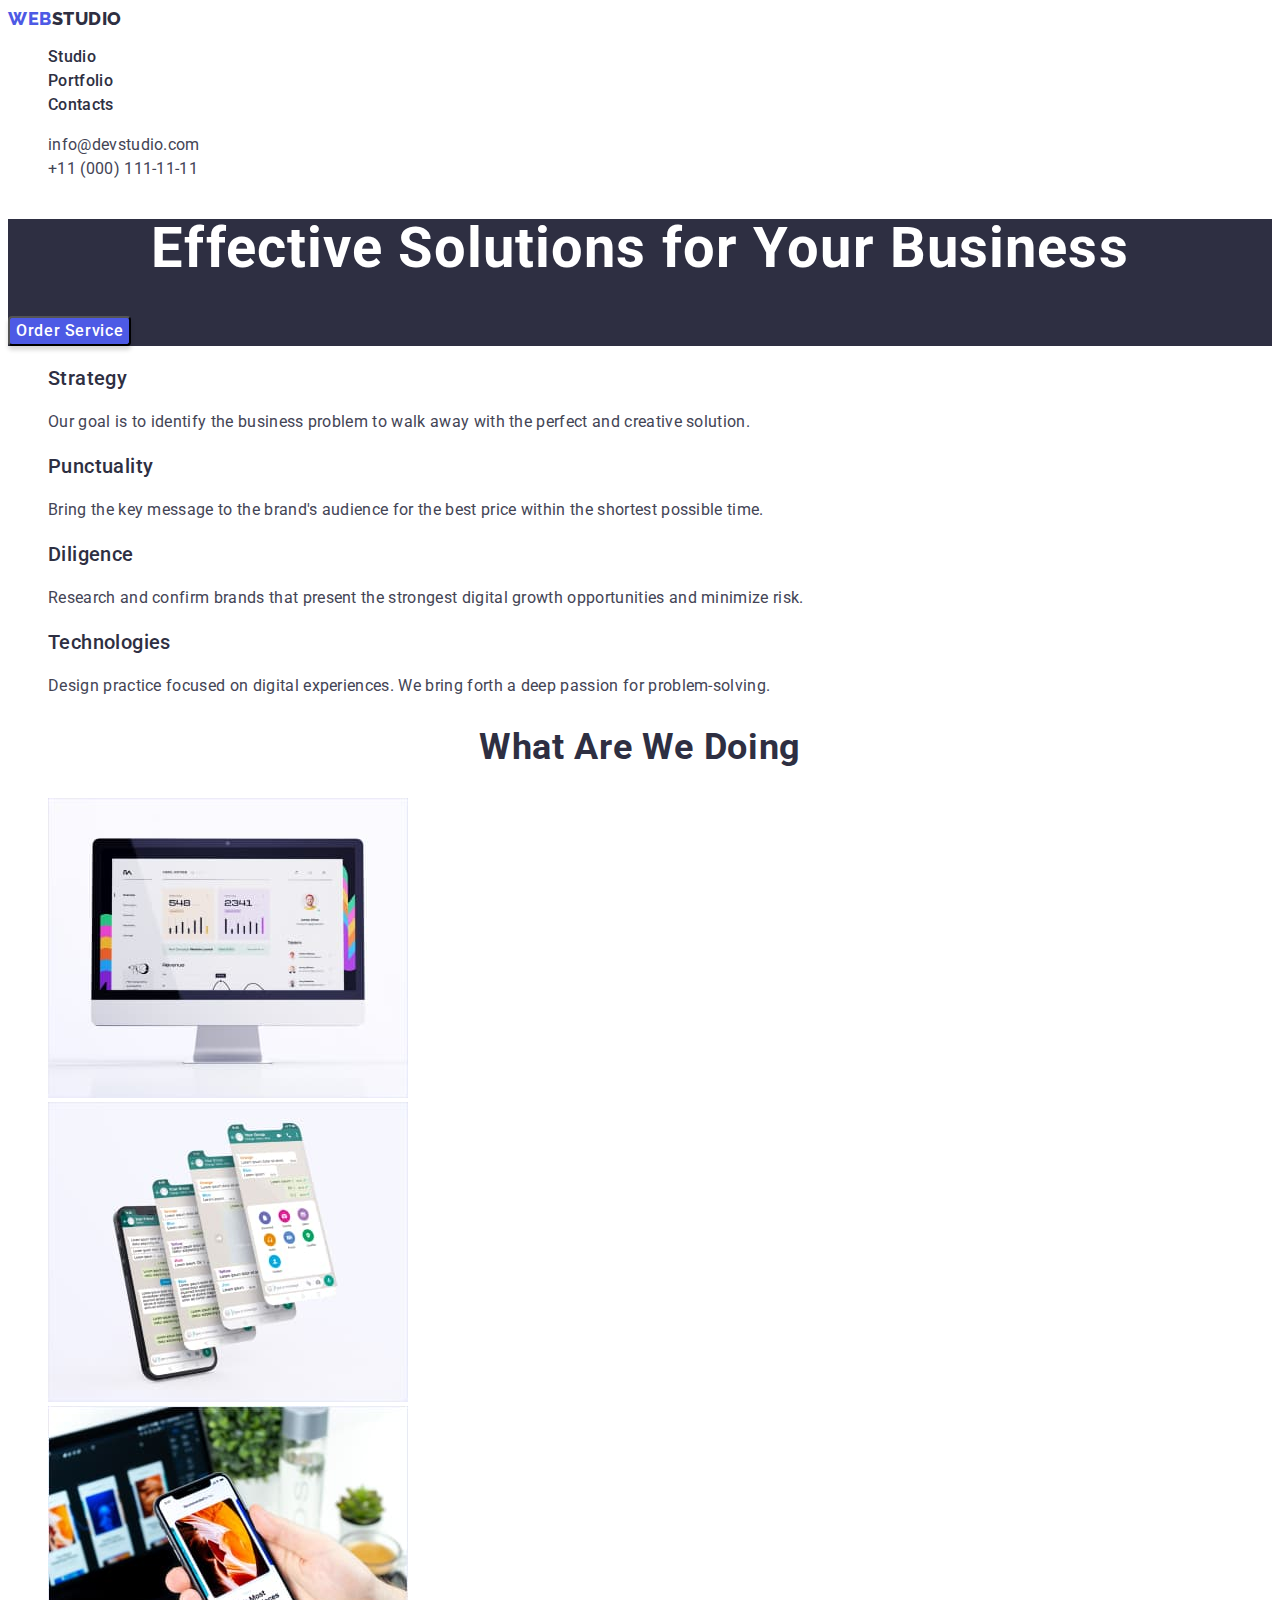
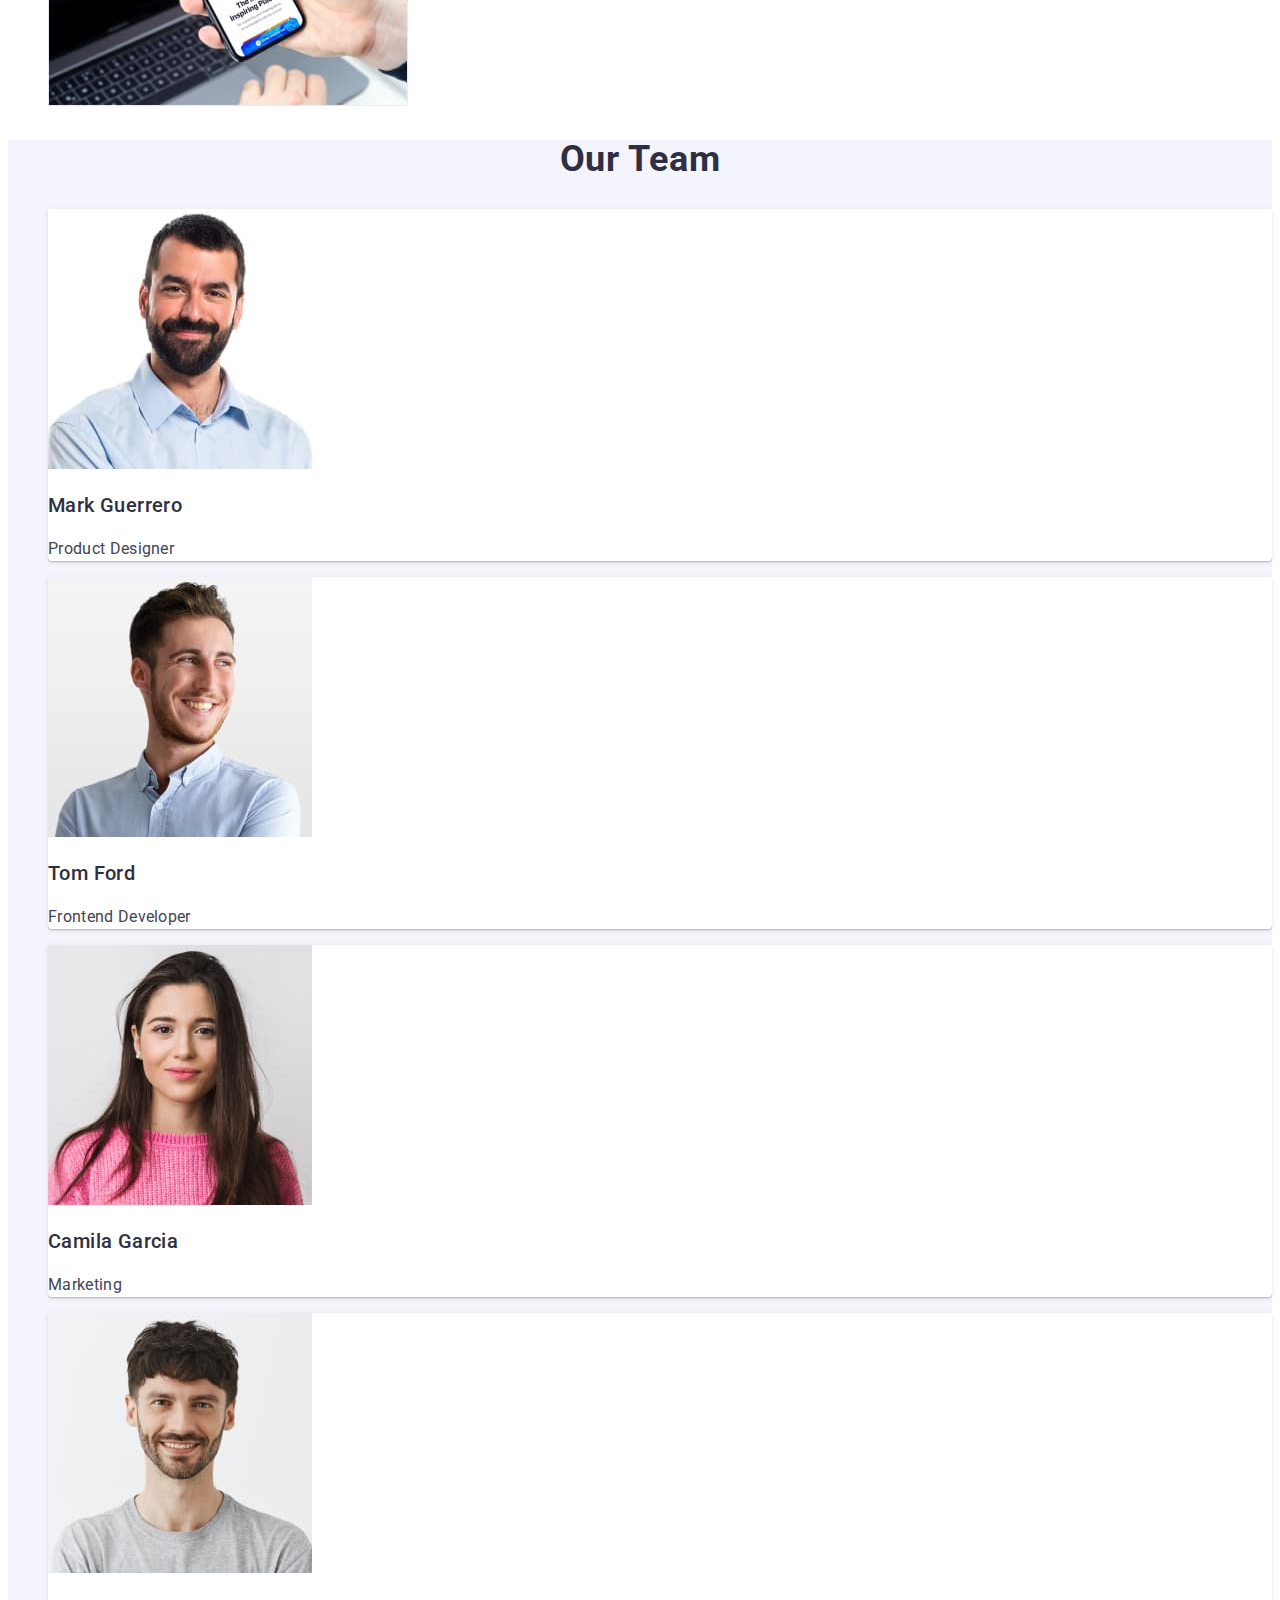
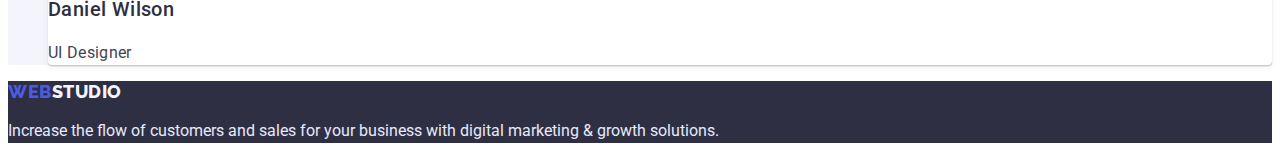
<file: index.html>
<!DOCTYPE html>
<html lang="en">
  <head>
    <meta charset="UTF-8" />
    <meta http-equiv="X-UA-Compatible" content="IE=edge" />
    <meta name="viewport" content="width=device-width, initial-scale=1.0" />
    <title>HW</title>
    <link rel="preconnect" href="https://fonts.googleapis.com" />
    <link rel="preconnect" href="https://fonts.gstatic.com" crossorigin />
    <link
      href="https://fonts.googleapis.com/css2?family=Raleway:wght@800&family=Roboto:wght@400;500;700&display=swap"
      rel="stylesheet"
    />
    <link rel="stylesheet" href="./css/styles.css" />
  </head>
  <body>
    <header class="header">
      <nav class="nav">
        <a class="logo link" href="./index.html"
          >Web<span class="studio">Studio</span></a
        >
        <ul class="list list">
          <li class="header-list-item">
            <a class="header-link link" href="./index.html">Studio</a>
          </li>
          <li class="header-list-item">
            <a class="header-link link" href="./portfolio.html">Portfolio</a>
          </li>
          <li class="header-list-item">
            <a class="header-link link" href="">Contacts</a>
          </li>
        </ul>
      </nav>

      <address class="header-address">
        <ul class="nav-list list">
          <li class="address-list">
            <a class="header-nav link" href="mailto:info@devstudio.com"
              >info@devstudio.com</a
            >
          </li>
          <li class="address-list">
            <a class="header-nav link" href="tel:+110001111111"
              >+11 (000) 111-11-11</a
            >
          </li>
        </ul>
      </address>
    </header>
    <main>
      <section class="hero">
        <h1 class="hero-tittle">Effective Solutions for Your Business</h1>
        <button class="btn-hero" type="button">Order Service</button>
      </section>
      <section class="strategy">
        <h2 hidden class="strategy-tittle">Strategy</h2>
        <ul class="strat-list list">
          <li class="strat-list-item">
            <h3 class="strat-tittle">Strategy</h3>
            <p class="strat-p">
              Our goal is to identify the business problem to walk away with the
              perfect and creative solution.
            </p>
          </li>
          <li class="strat-list-item">
            <h3 class="strat-tittle">Punctuality</h3>
            <p class="strat-p">
              Bring the key message to the brand's audience for the best price
              within the shortest possible time.
            </p>
          </li>
          <li class="strat-list-item">
            <h3 class="strat-tittle">Diligence</h3>
            <p class="strat-p">
              Research and confirm brands that present the strongest digital
              growth opportunities and minimize risk.
            </p>
          </li>
          <li class="strat-list-item">
            <h3 class="strat-tittle">Technologies</h3>
            <p class="strat-p">
              Design practice focused on digital experiences. We bring forth a
              deep passion for problem-solving.
            </p>
          </li>
        </ul>
      </section>
      <section class="what">
        <h2 class="what-tittle">What are we doing</h2>
        <ul class="what-list list">
          <li class="what-list-item">
            <img
              src="./images/img1.jpg"
              alt="What are we doing"
              width="360"
              height="300"
            />
          </li>
          <li class="what-list-item">
            <img
              src="./images/img2.jpg"
              alt="What are we doing"
              width="360"
              height="300"
            />
          </li>
          <li class="what-list-item">
            <img
              src="./images/img3.jpg"
              alt="What are we doing"
              width="360"
              height="300"
            />
          </li>
        </ul>
      </section>
      <section class="team">
        <h2 class="team-tittle">Our Team</h2>
        <ul class="team-list list">
          <li class="team-list-tittle">
            <img
              src="./images/imgmark.jpg"
              alt="Mark"
              width="264"
              height="260"
            />
            <h3 class="team-name">Mark Guerrero</h3>
            <p class="team-p">Product Designer</p>
          </li>
          <li class="team-list-tittle">
            <img src="./images/imgtom.jpg" alt="Tom" width="264" height="260" />
            <h3 class="team-name">Tom Ford</h3>
            <p class="team-p">Frontend Developer</p>
          </li>
          <li class="team-list-tittle">
            <img
              src="./images/imgcamila.jpg"
              alt="Camila"
              width="264"
              height="260"
            />
            <h3 class="team-name">Camila Garcia</h3>
            <p class="team-p">Marketing</p>
          </li>
          <li class="team-list-tittle">
            <img
              src="./images/imgdaniel.jpg"
              alt="Daniel"
              width="264"
              height="260"
            />
            <h3 class="team-name">Daniel Wilson</h3>
            <p class="team-p">UI Designer</p>
          </li>
        </ul>
      </section>
    </main>
    <footer class="footer">
      <a class="logo link" href="./index.html"
        >Web<span class="studio-footer">Studio</span></a
      >
      <p class="footer-p">
        Increase the flow of customers and sales for your business with digital
        marketing & growth solutions.
      </p>
    </footer>
  </body>
</html>
</file>
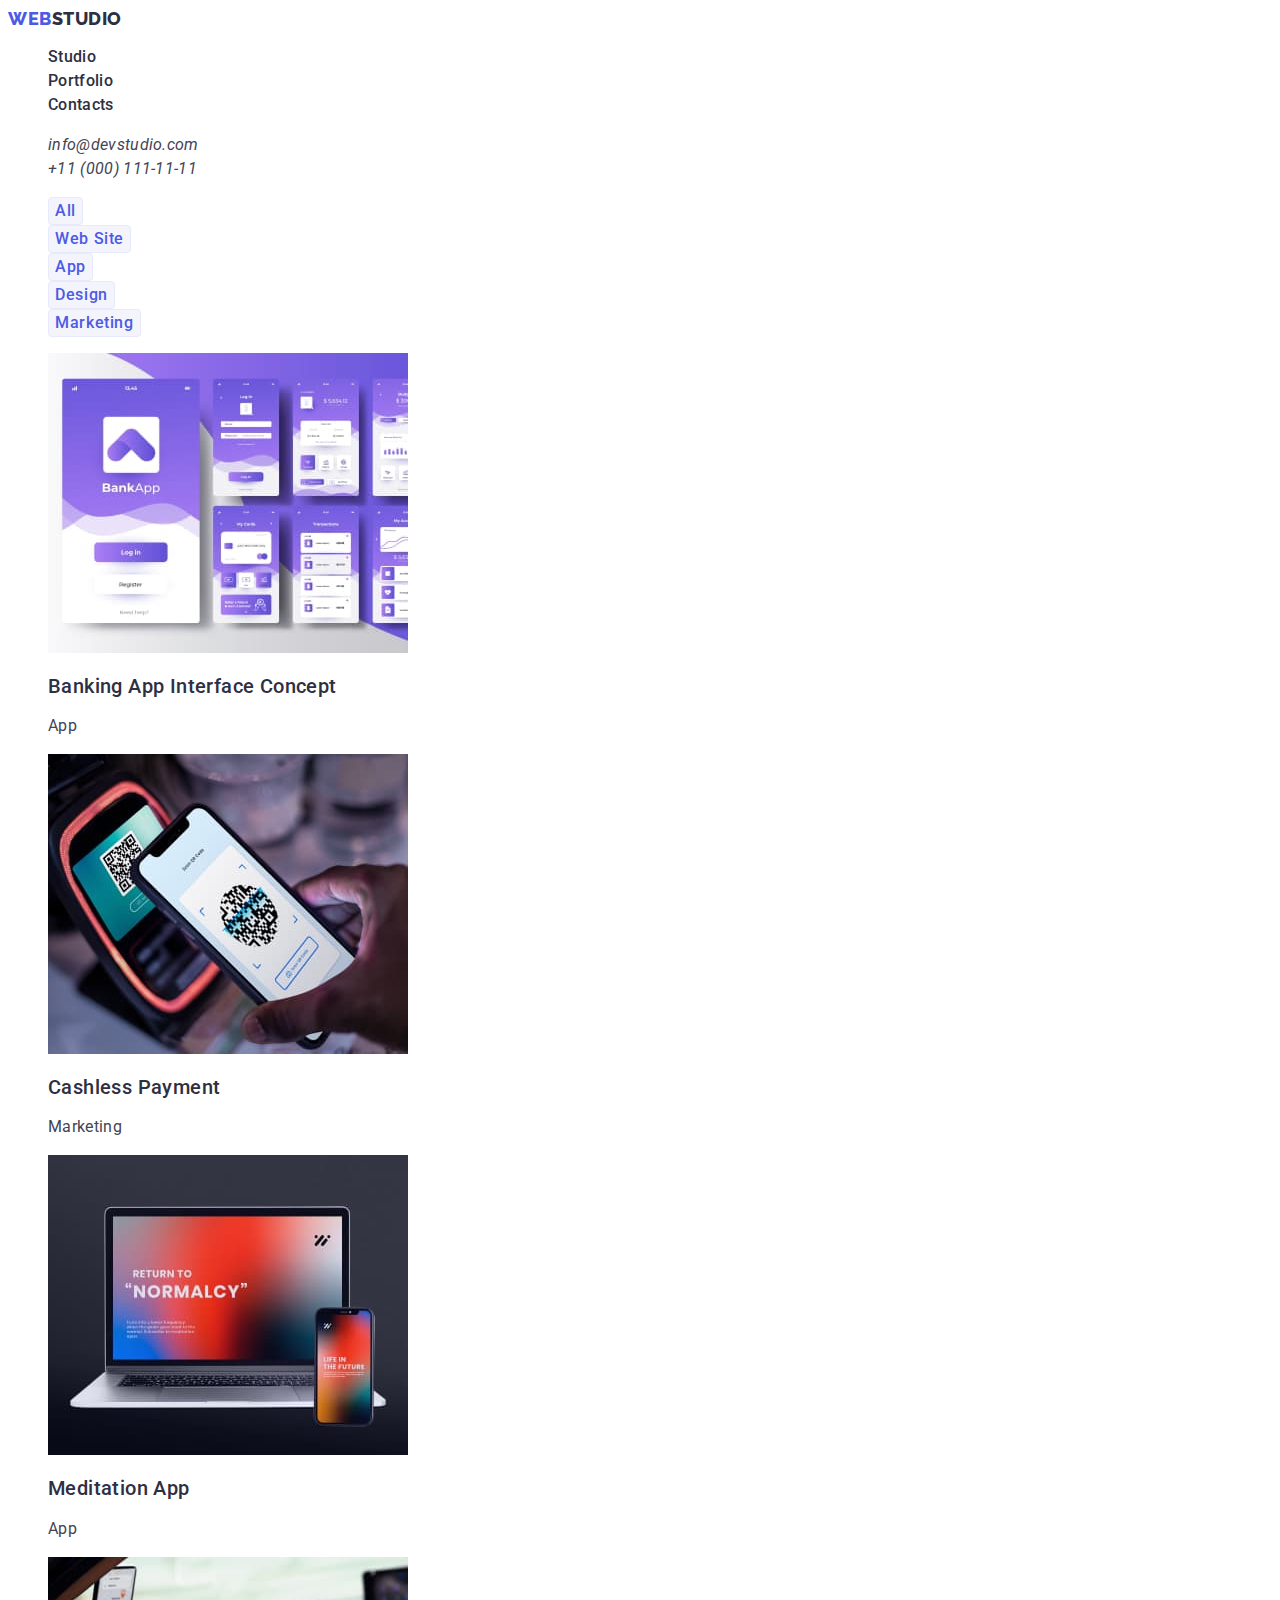
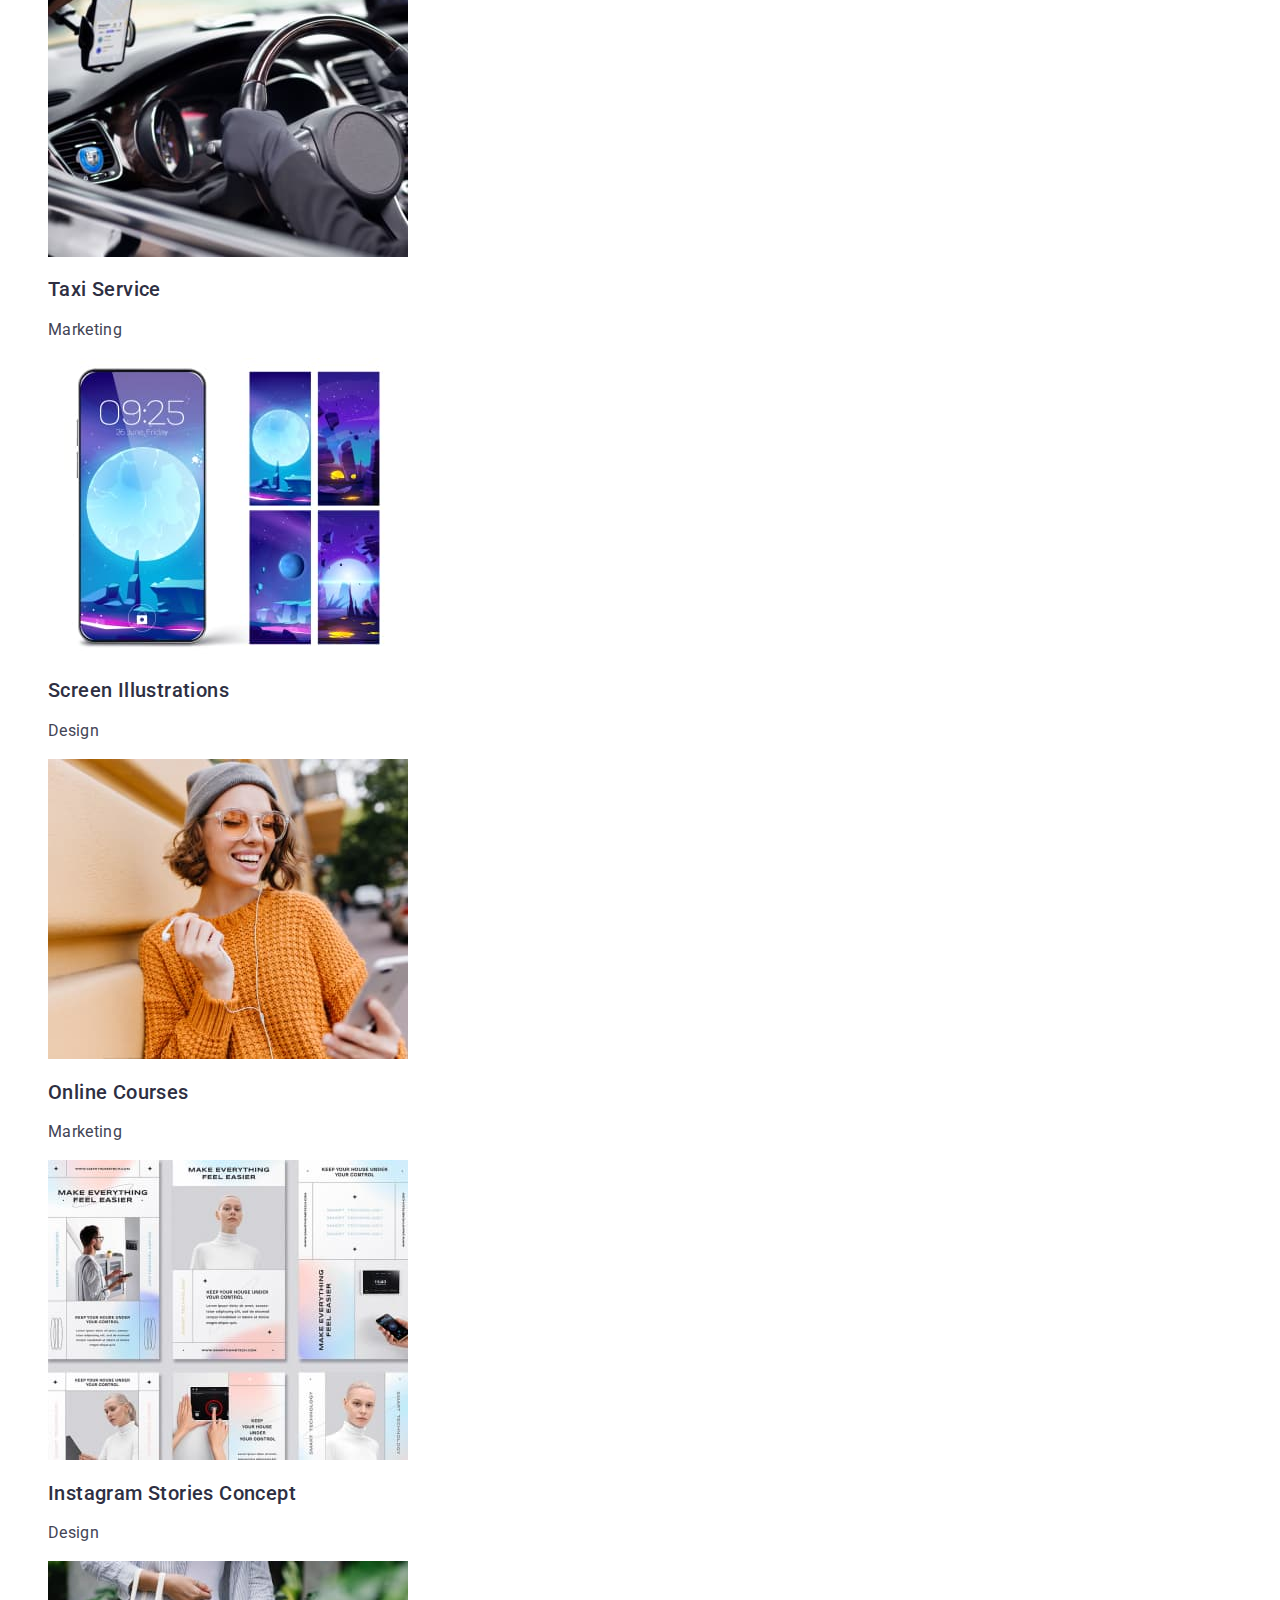
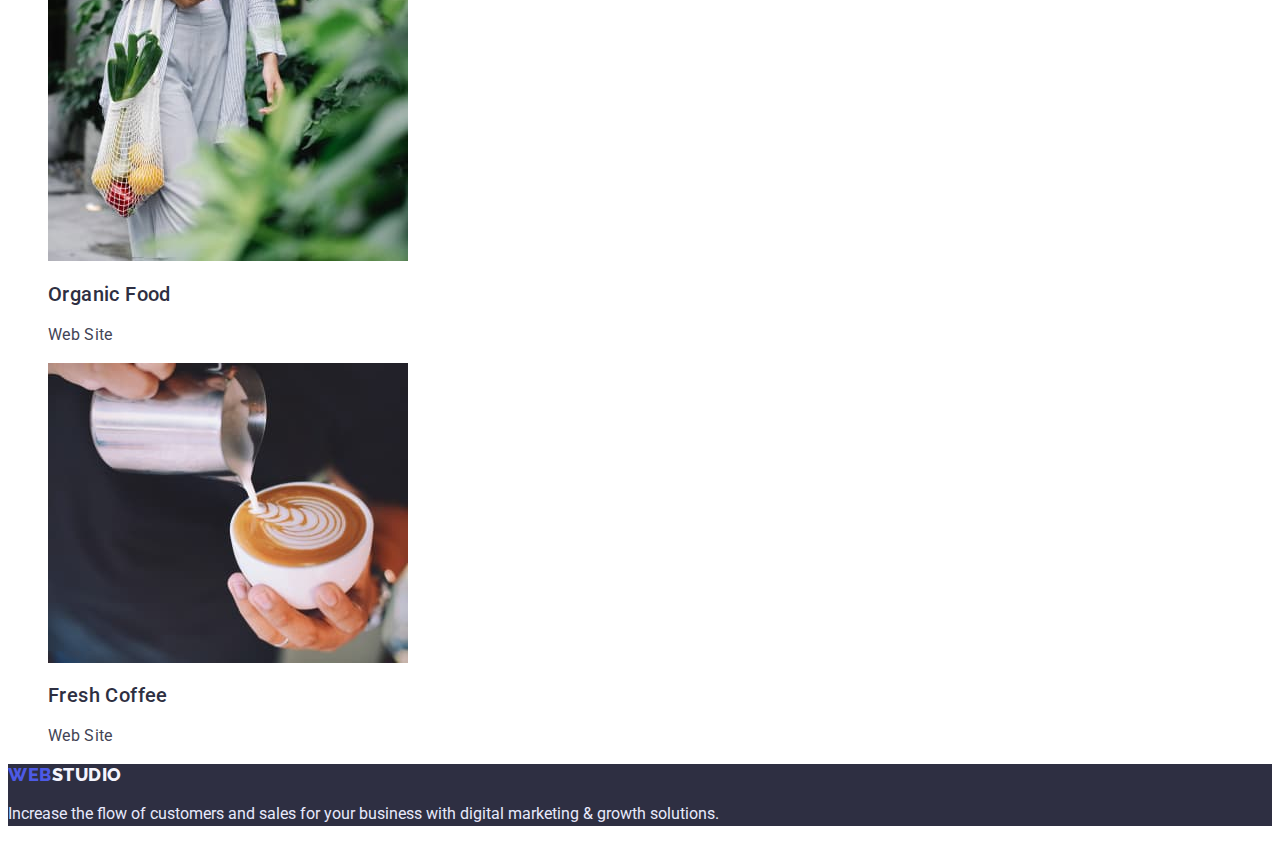
<file: portfolio.html>
<!DOCTYPE html>
<html lang="en">
  <head>
    <meta charset="UTF-8" />
    <meta http-equiv="X-UA-Compatible" content="IE=edge" />
    <meta name="viewport" content="width=device-width, initial-scale=1.0" />
    <title>HW</title>
    <link rel="preconnect" href="https://fonts.googleapis.com" />
    <link rel="preconnect" href="https://fonts.gstatic.com" crossorigin />
    <link
      href="https://fonts.googleapis.com/css2?family=Raleway:wght@800&family=Roboto:wght@400;500;700&display=swap"
      rel="stylesheet"
    />
    <link rel="stylesheet" href="./css/styles.css" />
  </head>
  <body>
    <header>
      <nav>
        <a class="logo link" href="./index.html"
          ><span class="web">Web</span><span class="studio">Studio</span></a
        >
        <ul class="header-list list">
          <li><a class="header-link link" href="./index.html">Studio</a></li>
          <li>
            <a class="header-link link" href="./portfolio.html">Portfolio</a>
          </li>
          <li><a class="header-link link" href="./index.html">Contacts</a></li>
        </ul>
      </nav>

      <address class="address">
        <ul class="nav-list list">
          <li class="address-list">
            <a class="header-nav link" href="mailto:info@devstudio.com"
              >info@devstudio.com</a
            >
          </li>
          <li class="address-list">
            <a class="header-nav link" href="tel:+110001111111"
              >+11 (000) 111-11-11</a
            >
          </li>
        </ul>
      </address>
    </header>
    <main>
      <section>
        <h1 hidden>Meditation App</h1>
        <ul class="btn-list list">
          <li>
            <button class="portfolio-btn" type="button">All</button>
          </li>
          <li>
            <button class="portfolio-btn" type="button">Web Site</button>
          </li>
          <li>
            <button class="portfolio-btn" type="button">App</button>
          </li>
          <li>
            <button class="portfolio-btn" type="button">Design</button>
          </li>
          <li>
            <button class="portfolio-btn" type="button">Marketing</button>
          </li>
        </ul>

        <ul class="portfolio-list list">
          <li>
            <a class="portfolio-img link" href="./portfolio.html"
              ><img
                src="./images/section11.jpg"
                alt="App"
                width="360"
                height="300"
              />
              <h2 class="portfolio-text">Banking App Interface Concept</h2>
              <p class="portfolio-p">App</p>
            </a>
          </li>
          <li>
            <a class="portfolio-img link" href="./portfolio.html"
              ><img
                src="./images/section12.jpg"
                alt="Marketing"
                width="360"
                height="300"
              />
              <h2 class="portfolio-text">Cashless Payment</h2>
              <p class="portfolio-p">Marketing</p></a
            >
          </li>
          <li>
            <a class="portfolio-img link" href="./portfolio.html"
              ><img
                src="./images/section13.jpg"
                alt="Meditation"
                width="360"
                height="300"
              />
              <h2 class="portfolio-text">Meditation App</h2>
              <p class="portfolio-p">App</p></a
            >
          </li>
          <li>
            <a class="portfolio-img link" href="./portfolio.html">
              <img
                src="./images/section21.jpg"
                alt="Taxi"
                width="360"
                height="300"
              />
              <h2 class="portfolio-text">Taxi Service</h2>
              <p class="portfolio-p">Marketing</p></a
            >
          </li>
          <li>
            <a class="portfolio-img link" href="./portfolio.html">
              <img
                src="./images/section22.jpg"
                alt="illustration"
                width="360"
                height="300"
              />
              <h2 class="portfolio-text">Screen Illustrations</h2>
              <p class="portfolio-p">Design</p></a
            >
          </li>
          <li>
            <a class="portfolio-img link" href="./portfolio.html"
              ><img
                src="./images/section23.jpg"
                alt="Courses"
                width="360"
                height="300"
              />
              <h2 class="portfolio-text">Online Courses</h2>
              <p class="portfolio-p">Marketing</p></a
            >
          </li>
          <li>
            <a class="portfolio-img link" href="./portfolio.html">
              <img
                src="./images/section31.jpg"
                alt="Stories Concept"
                width="360"
                height="300"
              />
              <h2 class="portfolio-text">Instagram Stories Concept</h2>
              <p class="portfolio-p">Design</p></a
            >
          </li>
          <li>
            <a class="portfolio-img link" href="./portfolio.html">
              <img
                src="./images/section32.jpg"
                alt="Organi Food"
                width="360"
                height="300"
              />
              <h2 class="portfolio-text">Organic Food</h2>
              <p class="portfolio-p">Web Site</p></a
            >
          </li>
          <li>
            <a class="portfolio-img link" href="./portfolio.html">
              <img
                src="./images/section33.jpg"
                alt="Cofee"
                width="360"
                height="300"
              />
              <h2 class="portfolio-text">Fresh Coffee</h2>
              <p class="portfolio-p">Web Site</p></a
            >
          </li>
        </ul>
      </section>
    </main>

    <footer class="footer">
      <a class="logo link" href="./index.html"
        ><span class="web">Web</span
        ><span class="studio-footer">Studio</span></a
      >
      <p class="footer-p">
        Increase the flow of customers and sales for your business with digital
        marketing & growth solutions.
      </p>
    </footer>
  </body>
</html>
</file>
<file: css/styles.css>
body {
  font-family: "Roboto", sans-serif;
  font-style: normal;
  color: #434455;
}

.link {
  text-decoration: none;
}

.list {
  list-style: none;
}

.header {
  font-style: normal;
}

.header-address {
  font-style: normal;
}

.logo {
  font-family: "Raleway", sans-serif;
  font-style: normal;
  font-weight: 800;
  font-size: 18px;
  line-height: 1.17;
  letter-spacing: 0.03em;
  text-transform: uppercase;
  color: #4d5ae5;
}

.studio {
  font-family: "Raleway", sans-serif;
  font-weight: 800;
  font-size: 18px;
  line-height: 1.17;
  letter-spacing: 0.03em;
  text-transform: uppercase;
  color: #2e2f42;
}

.header-link {
  font-weight: 500;
  font-size: 16px;
  line-height: 1.5;
  letter-spacing: 0.02em;
  color: #2e2f42;
}

.header-link:hover {
  color: #404bbf;
}

.header-link:focus {
  color: #404bbf;
}

.header-nav {
  font-weight: 400;
  font-size: 16px;
  line-height: 1.5;
  letter-spacing: 0.02em;
  color: #434455;
}

.header-nav:hover {
  color: #404bbf;
}

.header-nav:focus {
  color: #404bbf;
}

.hero {
  background-color: #2e2f42;
}
.hero-tittle {
  font-weight: 700;
  font-size: 56px;
  line-height: 1.07;
  letter-spacing: 0.02em;
  text-align: center;
  color: #ffffff;
}
.btn-hero {
  font-family:"Roboto",sans-serif;
  font-weight: 500;
  font-size: 16px;
  line-height: 1.5;
  display: flex;
  align-items: center;
  letter-spacing: 0.04em;
  cursor: pointer;
  color: #ffffff;
  background-color: #4d5ae5;
  box-shadow: 0px 4px 4px rgba(0, 0, 0, 0.15);
  border-radius: 4px;
}

.btn-hero:is(:hover, :focus) {
  background-color: #404bbf;
}

.strat-tittle {
  font-weight: 500;
  font-size: 20px;
  line-height: 1.2;
  letter-spacing: 0.02em;
  color: #2e2f42;
}

.strat-p {
  font-weight: 400;
  font-size: 16px;
  line-height: 1.5;
  letter-spacing: 0.02em;
  color: #434455;
}

.what-tittle {
  font-weight: 700;
  font-size: 36px;
  line-height: 1.11;
  letter-spacing: 0.02em;
  text-align: center;
  text-transform: capitalize;
  color: #2e2f42;
}

.team {
  background-color: #f4f4fd;
}

.team-list-tittle {
  background: #ffffff;
  box-shadow: 0px 1px 6px rgba(46, 47, 66, 0.08),
    0px 1px 1px rgba(46, 47, 66, 0.16), 0px 2px 1px rgba(46, 47, 66, 0.08);
  border-radius: 0px 0px 4px 4px;
}

.team-tittle {
  font-weight: 700;
  font-size: 36px;
  line-height: 1.11;
  text-align: center;
  letter-spacing: 0.02em;
  text-transform: capitalize;
  color: #2e2f42;
}

.team-name {
  font-weight: 500;
  font-size: 20px;
  line-height: 1.2;
  letter-spacing: 0.02em;
  color: #2e2f42;
}

.team-p {
  font-weight: 400;
  font-size: 16px;
  line-height: 1.5;
  letter-spacing: 0.02em;
  color: #434455;
}

.footer {
  background-color: #2e2f42;
}

.studio-footer {
  font-weight: 800;
  font-size: 18px;
  line-height: 1.16;
  color: #f4f4fd;
}

.footer-p {
  font-weight: 400;
  font-size: 16px;
  line-height: 1.5;
  color: #e7e9fc;
}

.portfolio-btn {
  font-family:"Roboto",sans-serif;
  font-weight: 500;
  font-size: 16px;
  line-height: 1.5;
  letter-spacing: 0.04em;
  cursor: pointer;
  color: #4d5ae5;
  background: #f4f4fd;
  border: 1px solid #e7e9fc;
  border-radius: 4px;
}

.portfolio-btn:is(:hover, :focus) {
  color: #f4f4fd;
  background-color: #404bbf;
}

.portfolio-text {
  font-weight: 500;
  font-size: 20px;
  line-height: 1.2;
  letter-spacing: 0.02em;
  color: #2e2f42;
}

.portfolio-p {
  font-weight: 400;
  font-size: 16px;
  line-height: 1.5;
  letter-spacing: 0.02em;
  color: #434455;
}

.meditation-tittle {
  letter-spacing: 0.02em;
}
</file>
